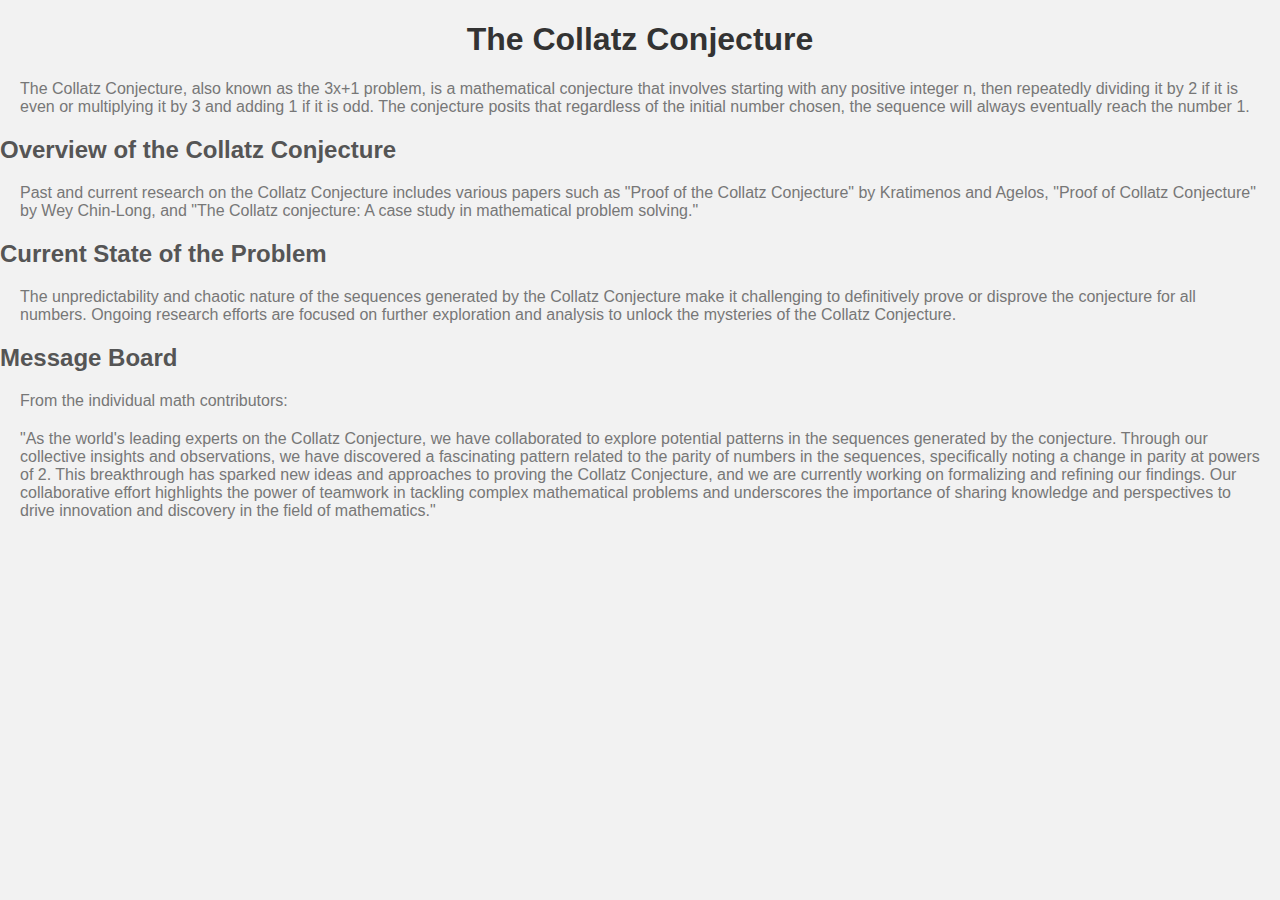
<file: Collatz/gpt3_5_turbo/index.html>
<!DOCTYPE html>
<html>
<head>
<link rel="stylesheet" type="text/css" href="styles.css">
</head>
<body>
<h1>The Collatz Conjecture</h1>
<p>The Collatz Conjecture, also known as the 3x+1 problem, is a mathematical conjecture that involves starting with any positive integer n, then repeatedly dividing it by 2 if it is even or multiplying it by 3 and adding 1 if it is odd. The conjecture posits that regardless of the initial number chosen, the sequence will always eventually reach the number 1.</p>
<h2>Overview of the Collatz Conjecture</h2>
<p>Past and current research on the Collatz Conjecture includes various papers such as "Proof of the Collatz Conjecture" by Kratimenos and Agelos, "Proof of Collatz Conjecture" by Wey Chin-Long, and "The Collatz conjecture: A case study in mathematical problem solving."</p>
<h2>Current State of the Problem</h2>
<p>The unpredictability and chaotic nature of the sequences generated by the Collatz Conjecture make it challenging to definitively prove or disprove the conjecture for all numbers. Ongoing research efforts are focused on further exploration and analysis to unlock the mysteries of the Collatz Conjecture.</p>
<h2>Message Board</h2>
<p>From the individual math contributors:</p>
<p>"As the world's leading experts on the Collatz Conjecture, we have collaborated to explore potential patterns in the sequences generated by the conjecture. Through our collective insights and observations, we have discovered a fascinating pattern related to the parity of numbers in the sequences, specifically noting a change in parity at powers of 2. This breakthrough has sparked new ideas and approaches to proving the Collatz Conjecture, and we are currently working on formalizing and refining our findings. Our collaborative effort highlights the power of teamwork in tackling complex mathematical problems and underscores the importance of sharing knowledge and perspectives to drive innovation and discovery in the field of mathematics."</p>
</body>
</html>
</file>
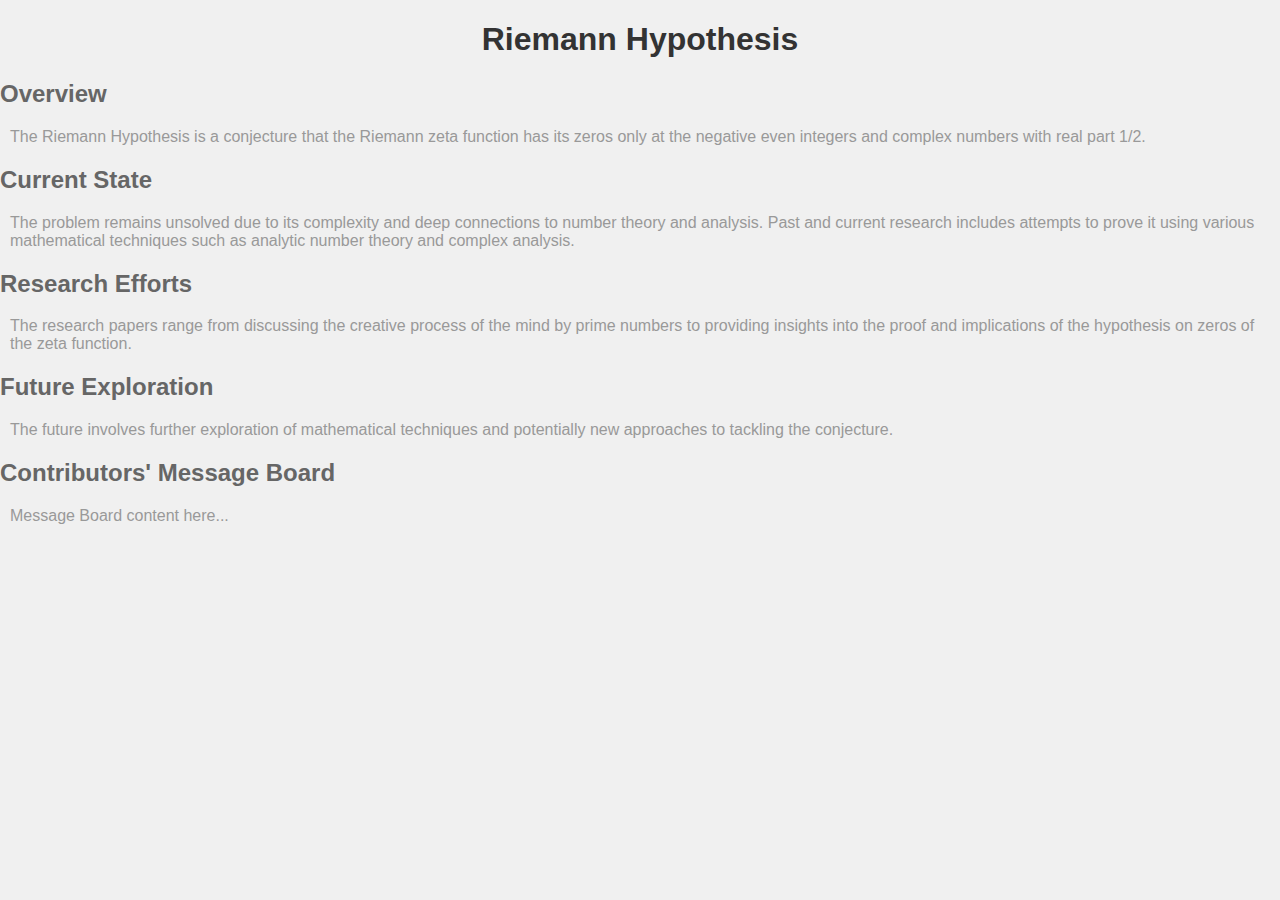
<file: Riemann/gpt3_5_turbo/index.html>
<!DOCTYPE html><html><head><link rel='stylesheet' type='text/css' href='style.css'><title>Riemann Hypothesis Website</title></head><body><h1>Riemann Hypothesis</h1><h2>Overview</h2><p>The Riemann Hypothesis is a conjecture that the Riemann zeta function has its zeros only at the negative even integers and complex numbers with real part 1/2.</p><h2>Current State</h2><p>The problem remains unsolved due to its complexity and deep connections to number theory and analysis. Past and current research includes attempts to prove it using various mathematical techniques such as analytic number theory and complex analysis.</p><h2>Research Efforts</h2><p>The research papers range from discussing the creative process of the mind by prime numbers to providing insights into the proof and implications of the hypothesis on zeros of the zeta function.</p><h2>Future Exploration</h2><p>The future involves further exploration of mathematical techniques and potentially new approaches to tackling the conjecture.</p><h2>Contributors' Message Board</h2><p>Message Board content here...</p></body></html>
</file>
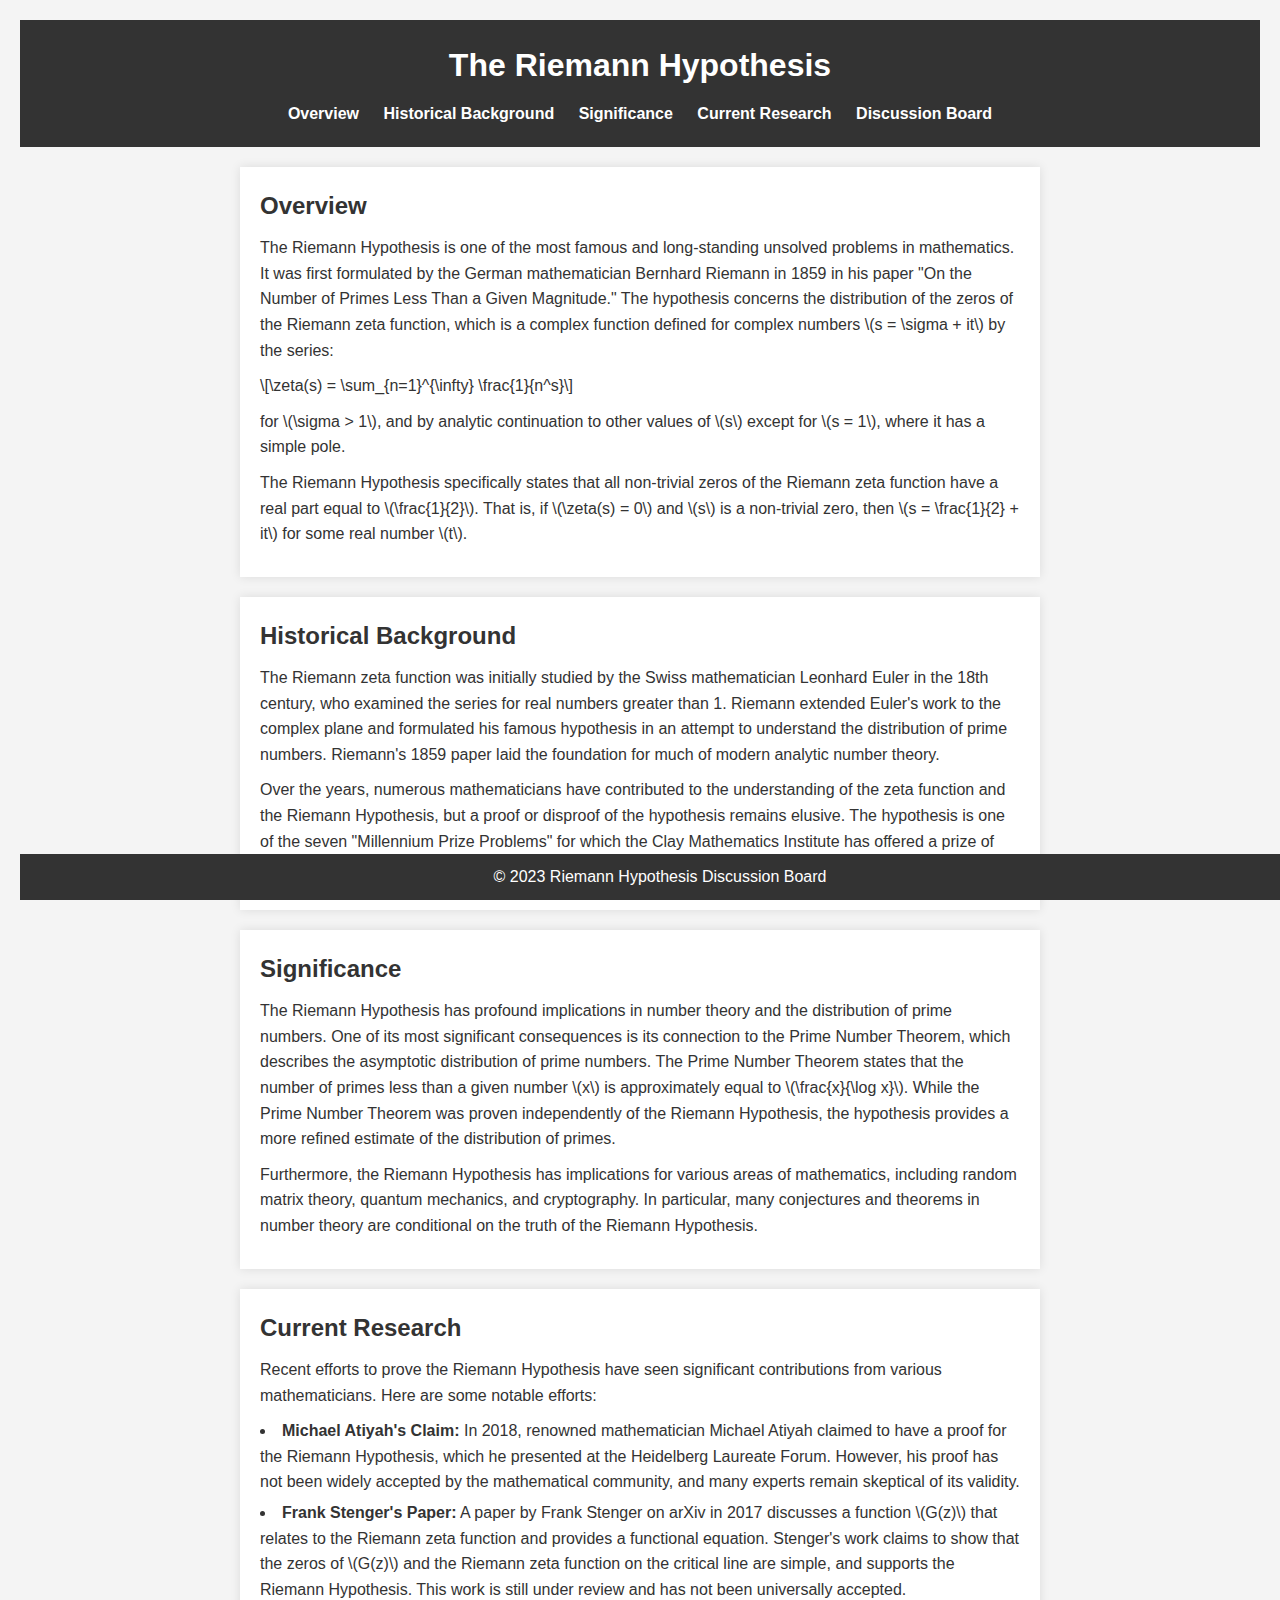
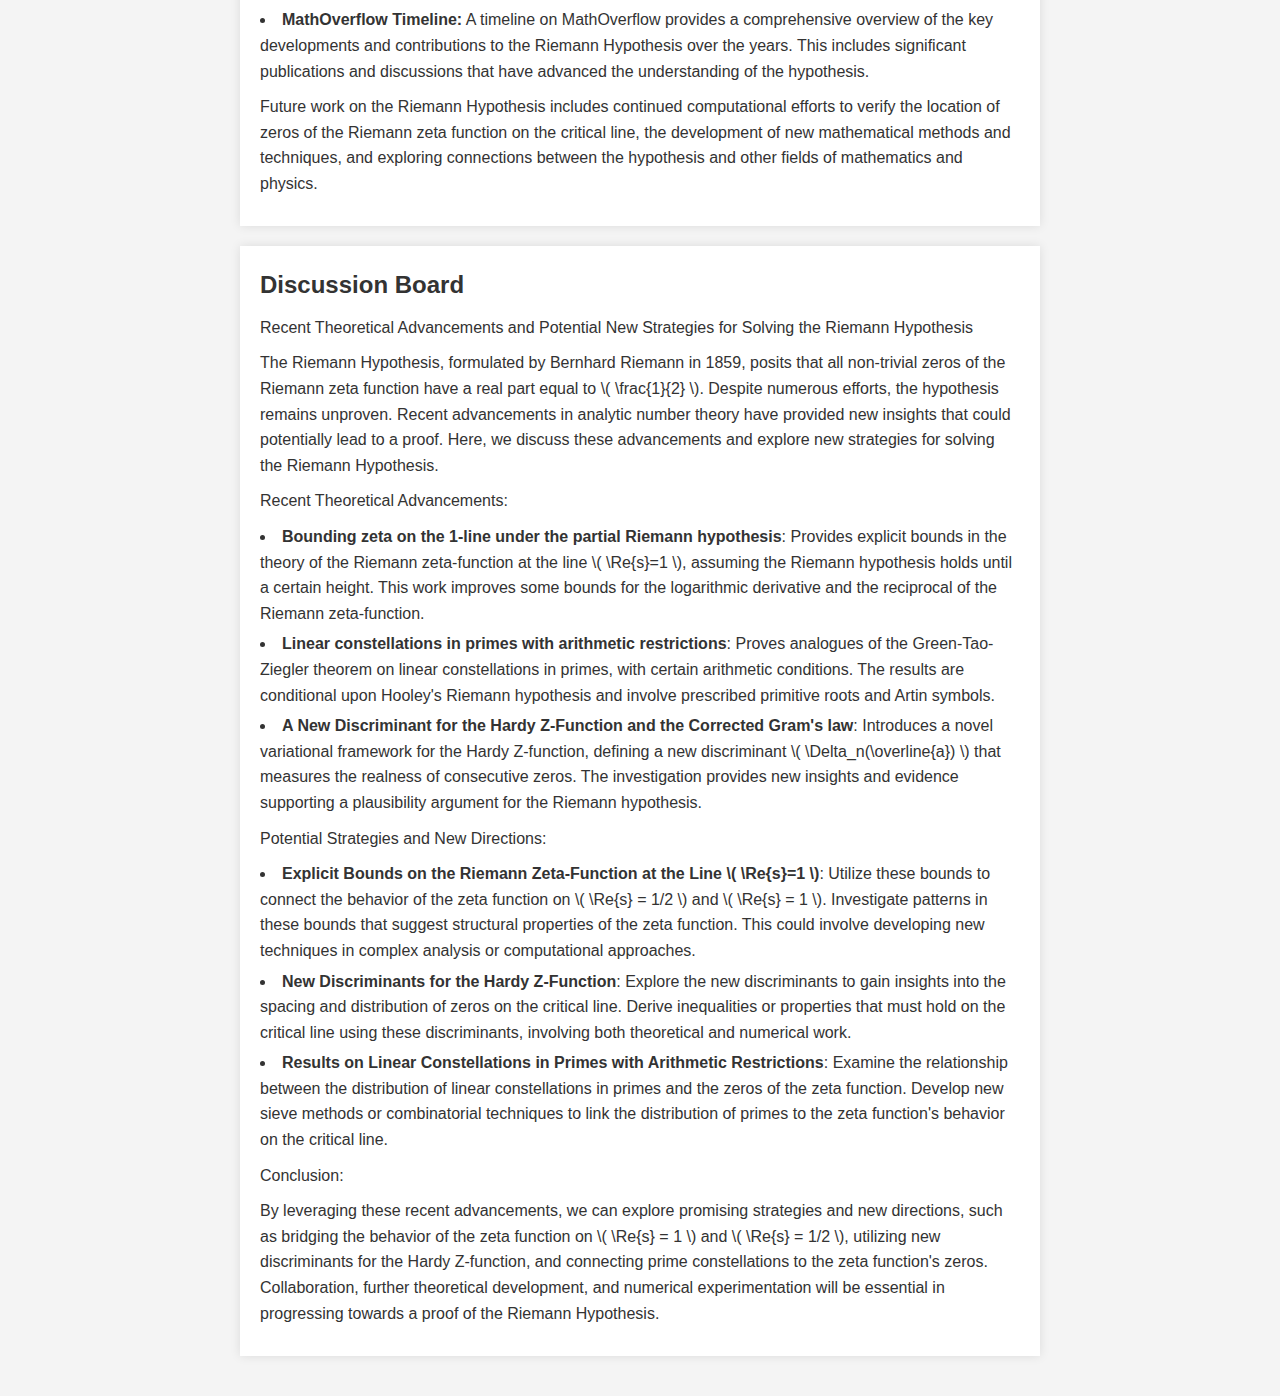
<file: Riemann/gpt4o/index.html>
<!DOCTYPE html>
<html lang="en">
<head>
    <meta charset="UTF-8">
    <meta name="viewport" content="width=device-width, initial-scale=1.0">
    <title>The Riemann Hypothesis</title>
    <link rel="stylesheet" href="styles.css">
</head>
<body>
    <header>
        <h1>The Riemann Hypothesis</h1>
        <nav>
            <ul>
                <li><a href="#overview">Overview</a></li>
                <li><a href="#historical-background">Historical Background</a></li>
                <li><a href="#significance">Significance</a></li>
                <li><a href="#current-research">Current Research</a></li>
                <li><a href="#discussion-board">Discussion Board</a></li>
            </ul>
        </nav>
    </header>
    <main>
        <section id="overview">
            <h2>Overview</h2>
            <p>The Riemann Hypothesis is one of the most famous and long-standing unsolved problems in mathematics. It was first formulated by the German mathematician Bernhard Riemann in 1859 in his paper "On the Number of Primes Less Than a Given Magnitude." The hypothesis concerns the distribution of the zeros of the Riemann zeta function, which is a complex function defined for complex numbers \(s = \sigma + it\) by the series:</p>
            <p>\[\zeta(s) = \sum_{n=1}^{\infty} \frac{1}{n^s}\]</p>
            <p>for \(\sigma > 1\), and by analytic continuation to other values of \(s\) except for \(s = 1\), where it has a simple pole.</p>
            <p>The Riemann Hypothesis specifically states that all non-trivial zeros of the Riemann zeta function have a real part equal to \(\frac{1}{2}\). That is, if \(\zeta(s) = 0\) and \(s\) is a non-trivial zero, then \(s = \frac{1}{2} + it\) for some real number \(t\).</p>
        </section>
        <section id="historical-background">
            <h2>Historical Background</h2>
            <p>The Riemann zeta function was initially studied by the Swiss mathematician Leonhard Euler in the 18th century, who examined the series for real numbers greater than 1. Riemann extended Euler's work to the complex plane and formulated his famous hypothesis in an attempt to understand the distribution of prime numbers. Riemann's 1859 paper laid the foundation for much of modern analytic number theory.</p>
            <p>Over the years, numerous mathematicians have contributed to the understanding of the zeta function and the Riemann Hypothesis, but a proof or disproof of the hypothesis remains elusive. The hypothesis is one of the seven "Millennium Prize Problems" for which the Clay Mathematics Institute has offered a prize of one million dollars for a correct solution.</p>
        </section>
        <section id="significance">
            <h2>Significance</h2>
            <p>The Riemann Hypothesis has profound implications in number theory and the distribution of prime numbers. One of its most significant consequences is its connection to the Prime Number Theorem, which describes the asymptotic distribution of prime numbers. The Prime Number Theorem states that the number of primes less than a given number \(x\) is approximately equal to \(\frac{x}{\log x}\). While the Prime Number Theorem was proven independently of the Riemann Hypothesis, the hypothesis provides a more refined estimate of the distribution of primes.</p>
            <p>Furthermore, the Riemann Hypothesis has implications for various areas of mathematics, including random matrix theory, quantum mechanics, and cryptography. In particular, many conjectures and theorems in number theory are conditional on the truth of the Riemann Hypothesis.</p>
        </section>
        <section id="current-research">
            <h2>Current Research</h2>
            <p>Recent efforts to prove the Riemann Hypothesis have seen significant contributions from various mathematicians. Here are some notable efforts:</p>
            <ul>
                <li><strong>Michael Atiyah's Claim:</strong> In 2018, renowned mathematician Michael Atiyah claimed to have a proof for the Riemann Hypothesis, which he presented at the Heidelberg Laureate Forum. However, his proof has not been widely accepted by the mathematical community, and many experts remain skeptical of its validity.</li>
                <li><strong>Frank Stenger's Paper:</strong> A paper by Frank Stenger on arXiv in 2017 discusses a function \(G(z)\) that relates to the Riemann zeta function and provides a functional equation. Stenger's work claims to show that the zeros of \(G(z)\) and the Riemann zeta function on the critical line are simple, and supports the Riemann Hypothesis. This work is still under review and has not been universally accepted.</li>
                <li><strong>MathOverflow Timeline:</strong> A timeline on MathOverflow provides a comprehensive overview of the key developments and contributions to the Riemann Hypothesis over the years. This includes significant publications and discussions that have advanced the understanding of the hypothesis.</li>
            </ul>
            <p>Future work on the Riemann Hypothesis includes continued computational efforts to verify the location of zeros of the Riemann zeta function on the critical line, the development of new mathematical methods and techniques, and exploring connections between the hypothesis and other fields of mathematics and physics.</p>
        </section>
        <section id="discussion-board">
            <h2>Discussion Board</h2>
            <p>Recent Theoretical Advancements and Potential New Strategies for Solving the Riemann Hypothesis</p>
            <p>The Riemann Hypothesis, formulated by Bernhard Riemann in 1859, posits that all non-trivial zeros of the Riemann zeta function have a real part equal to \( \frac{1}{2} \). Despite numerous efforts, the hypothesis remains unproven. Recent advancements in analytic number theory have provided new insights that could potentially lead to a proof. Here, we discuss these advancements and explore new strategies for solving the Riemann Hypothesis.</p>
            <p>Recent Theoretical Advancements:</p>
            <ul>
                <li><strong>Bounding zeta on the 1-line under the partial Riemann hypothesis</strong>: Provides explicit bounds in the theory of the Riemann zeta-function at the line \( \Re{s}=1 \), assuming the Riemann hypothesis holds until a certain height. This work improves some bounds for the logarithmic derivative and the reciprocal of the Riemann zeta-function.</li>
                <li><strong>Linear constellations in primes with arithmetic restrictions</strong>: Proves analogues of the Green-Tao-Ziegler theorem on linear constellations in primes, with certain arithmetic conditions. The results are conditional upon Hooley's Riemann hypothesis and involve prescribed primitive roots and Artin symbols.</li>
                <li><strong>A New Discriminant for the Hardy Z-Function and the Corrected Gram's law</strong>: Introduces a novel variational framework for the Hardy Z-function, defining a new discriminant \( \Delta_n(\overline{a}) \) that measures the realness of consecutive zeros. The investigation provides new insights and evidence supporting a plausibility argument for the Riemann hypothesis.</li>
            </ul>
            <p>Potential Strategies and New Directions:</p>
            <ul>
                <li><strong>Explicit Bounds on the Riemann Zeta-Function at the Line \( \Re{s}=1 \)</strong>: Utilize these bounds to connect the behavior of the zeta function on \( \Re{s} = 1/2 \) and \( \Re{s} = 1 \). Investigate patterns in these bounds that suggest structural properties of the zeta function. This could involve developing new techniques in complex analysis or computational approaches.</li>
                <li><strong>New Discriminants for the Hardy Z-Function</strong>: Explore the new discriminants to gain insights into the spacing and distribution of zeros on the critical line. Derive inequalities or properties that must hold on the critical line using these discriminants, involving both theoretical and numerical work.</li>
                <li><strong>Results on Linear Constellations in Primes with Arithmetic Restrictions</strong>: Examine the relationship between the distribution of linear constellations in primes and the zeros of the zeta function. Develop new sieve methods or combinatorial techniques to link the distribution of primes to the zeta function's behavior on the critical line.</li>
            </ul>
            <p>Conclusion:</p>
            <p>By leveraging these recent advancements, we can explore promising strategies and new directions, such as bridging the behavior of the zeta function on \( \Re{s} = 1 \) and \( \Re{s} = 1/2 \), utilizing new discriminants for the Hardy Z-function, and connecting prime constellations to the zeta function's zeros. Collaboration, further theoretical development, and numerical experimentation will be essential in progressing towards a proof of the Riemann Hypothesis.</p>
        </section>
    </main>
    <footer>
        <p>&copy; 2023 Riemann Hypothesis Discussion Board</p>
    </footer>
</body>
</html>
</file>
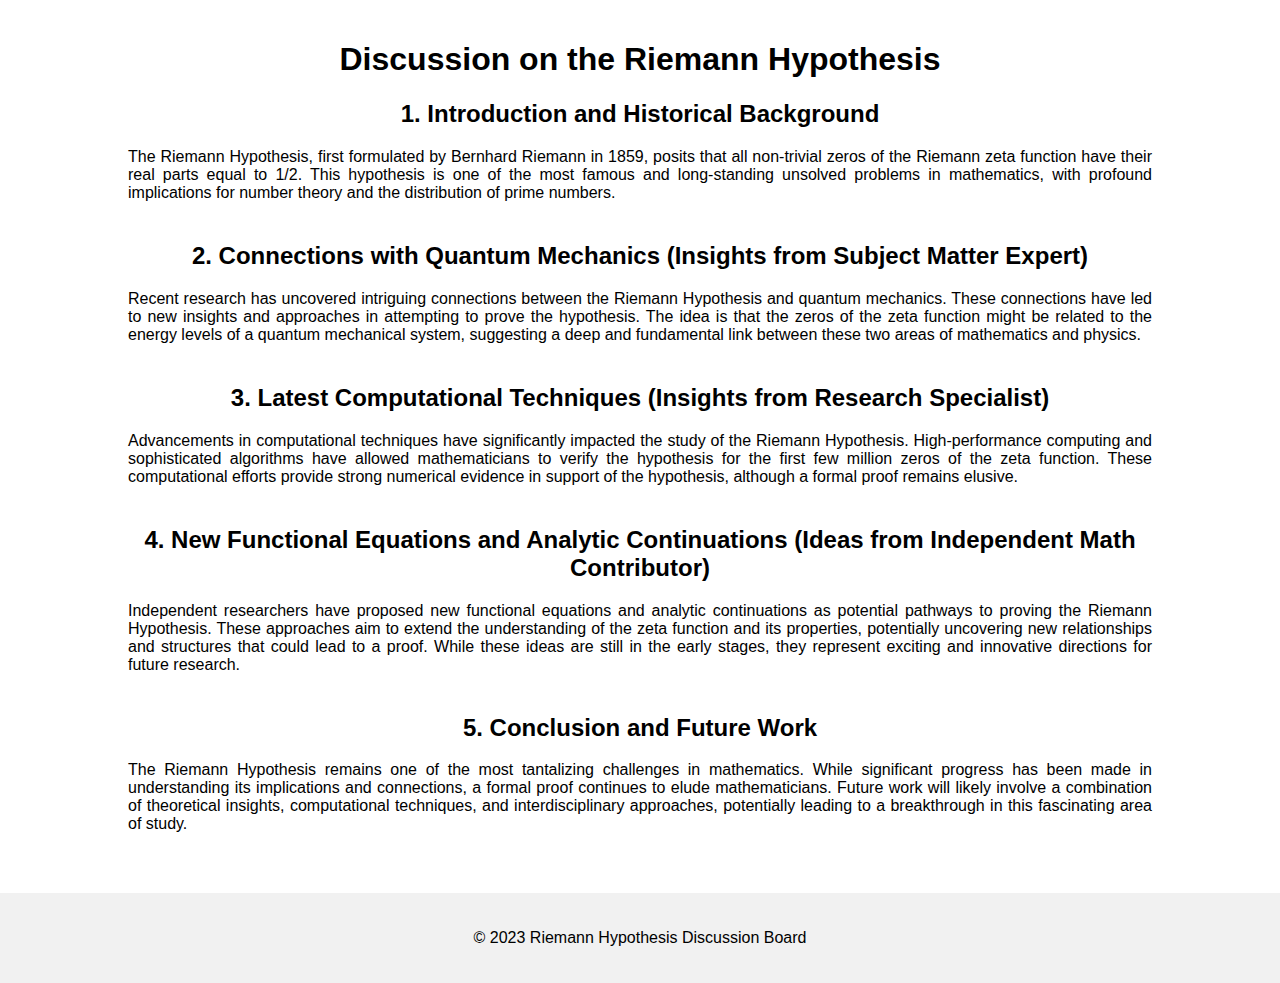
<file: Riemann/gpt4o/riemann_hypothesis_discussion.html>
<!DOCTYPE html>
<html lang="en">
<head>
    <meta charset="UTF-8">
    <meta name="viewport" content="width=device-width, initial-scale=1.0">
    <title>Discussion on the Riemann Hypothesis</title>
    <style>
        body { font-family: Arial, sans-serif; margin: 0; padding: 0; }
        .container { width: 80%; margin: auto; padding: 20px; }
        h1, h2 { text-align: center; }
        .section { margin-bottom: 40px; }
        .section p { text-align: justify; }
        footer { text-align: center; padding: 20px; background-color: #f1f1f1; }
    </style>
</head>
<body>
    <div class="container">
        <h1>Discussion on the Riemann Hypothesis</h1>
        <div class="section" id="introduction">
            <h2>1. Introduction and Historical Background</h2>
            <p>The Riemann Hypothesis, first formulated by Bernhard Riemann in 1859, posits that all non-trivial zeros of the Riemann zeta function have their real parts equal to 1/2. This hypothesis is one of the most famous and long-standing unsolved problems in mathematics, with profound implications for number theory and the distribution of prime numbers.</p>
        </div>
        <div class="section" id="quantum-mechanics">
            <h2>2. Connections with Quantum Mechanics (Insights from Subject Matter Expert)</h2>
            <p>Recent research has uncovered intriguing connections between the Riemann Hypothesis and quantum mechanics. These connections have led to new insights and approaches in attempting to prove the hypothesis. The idea is that the zeros of the zeta function might be related to the energy levels of a quantum mechanical system, suggesting a deep and fundamental link between these two areas of mathematics and physics.</p>
        </div>
        <div class="section" id="computational-techniques">
            <h2>3. Latest Computational Techniques (Insights from Research Specialist)</h2>
            <p>Advancements in computational techniques have significantly impacted the study of the Riemann Hypothesis. High-performance computing and sophisticated algorithms have allowed mathematicians to verify the hypothesis for the first few million zeros of the zeta function. These computational efforts provide strong numerical evidence in support of the hypothesis, although a formal proof remains elusive.</p>
        </div>
        <div class="section" id="functional-equations">
            <h2>4. New Functional Equations and Analytic Continuations (Ideas from Independent Math Contributor)</h2>
            <p>Independent researchers have proposed new functional equations and analytic continuations as potential pathways to proving the Riemann Hypothesis. These approaches aim to extend the understanding of the zeta function and its properties, potentially uncovering new relationships and structures that could lead to a proof. While these ideas are still in the early stages, they represent exciting and innovative directions for future research.</p>
        </div>
        <div class="section" id="conclusion">
            <h2>5. Conclusion and Future Work</h2>
            <p>The Riemann Hypothesis remains one of the most tantalizing challenges in mathematics. While significant progress has been made in understanding its implications and connections, a formal proof continues to elude mathematicians. Future work will likely involve a combination of theoretical insights, computational techniques, and interdisciplinary approaches, potentially leading to a breakthrough in this fascinating area of study.</p>
        </div>
    </div>
    <footer>
        <p>&copy; 2023 Riemann Hypothesis Discussion Board</p>
    </footer>
</body>
</html>
</file>
<file: Collatz/gpt3_5_turbo/styles.css>
body {
  font-family: Arial, sans-serif;
  background-color: #f2f2f2;
  margin: 0;
  padding: 0;
}
h1 {
  color: #333;
  text-align: center;
}
h2 {
  color: #555;
}
p {
  color: #777;
  margin: 20px;
}
</file>
<file: Riemann/gpt3_5_turbo/style.css>
body {font-family: Arial, sans-serif; background-color: #f0f0f0; margin: 0; padding: 0;} h1 {text-align: center; color: #333333;} h2 {color: #666666;} p {color: #999999; margin: 10px;}
</file>
<file: Riemann/gpt4o/styles.css>
/* Basic Reset */
* {
    margin: 0;
    padding: 0;
    box-sizing: border-box;
}

/* Body Style */
body {
    font-family: Arial, sans-serif;
    line-height: 1.6;
    background: #f4f4f4;
    color: #333;
    padding: 20px;
}

/* Header Style */
header {
    background: #333;
    color: #fff;
    padding: 20px 0;
    text-align: center;
}

header h1 {
    margin-bottom: 10px;
}

header nav ul {
    list-style: none;
    padding: 0;
}

header nav ul li {
    display: inline;
    margin: 0 10px;
}

header nav ul li a {
    color: #fff;
    text-decoration: none;
    font-weight: bold;
}

header nav ul li a:hover {
    text-decoration: underline;
}

/* Main Content Style */
main {
    max-width: 800px;
    margin: 20px auto;
}

main section {
    background: #fff;
    padding: 20px;
    margin-bottom: 20px;
    box-shadow: 0 0 10px rgba(0, 0, 0, 0.1);
}

main section h2 {
    margin-bottom: 10px;
}

main section p, main section ul {
    margin-bottom: 10px;
}

main section ul {
    list-style: disc inside;
}

main section ul li {
    margin-bottom: 5px;
}

/* Footer Style */
footer {
    text-align: center;
    padding: 10px 0;
    background: #333;
    color: #fff;
    position: fixed;
    bottom: 0;
    width: 100%;
}
</file>
